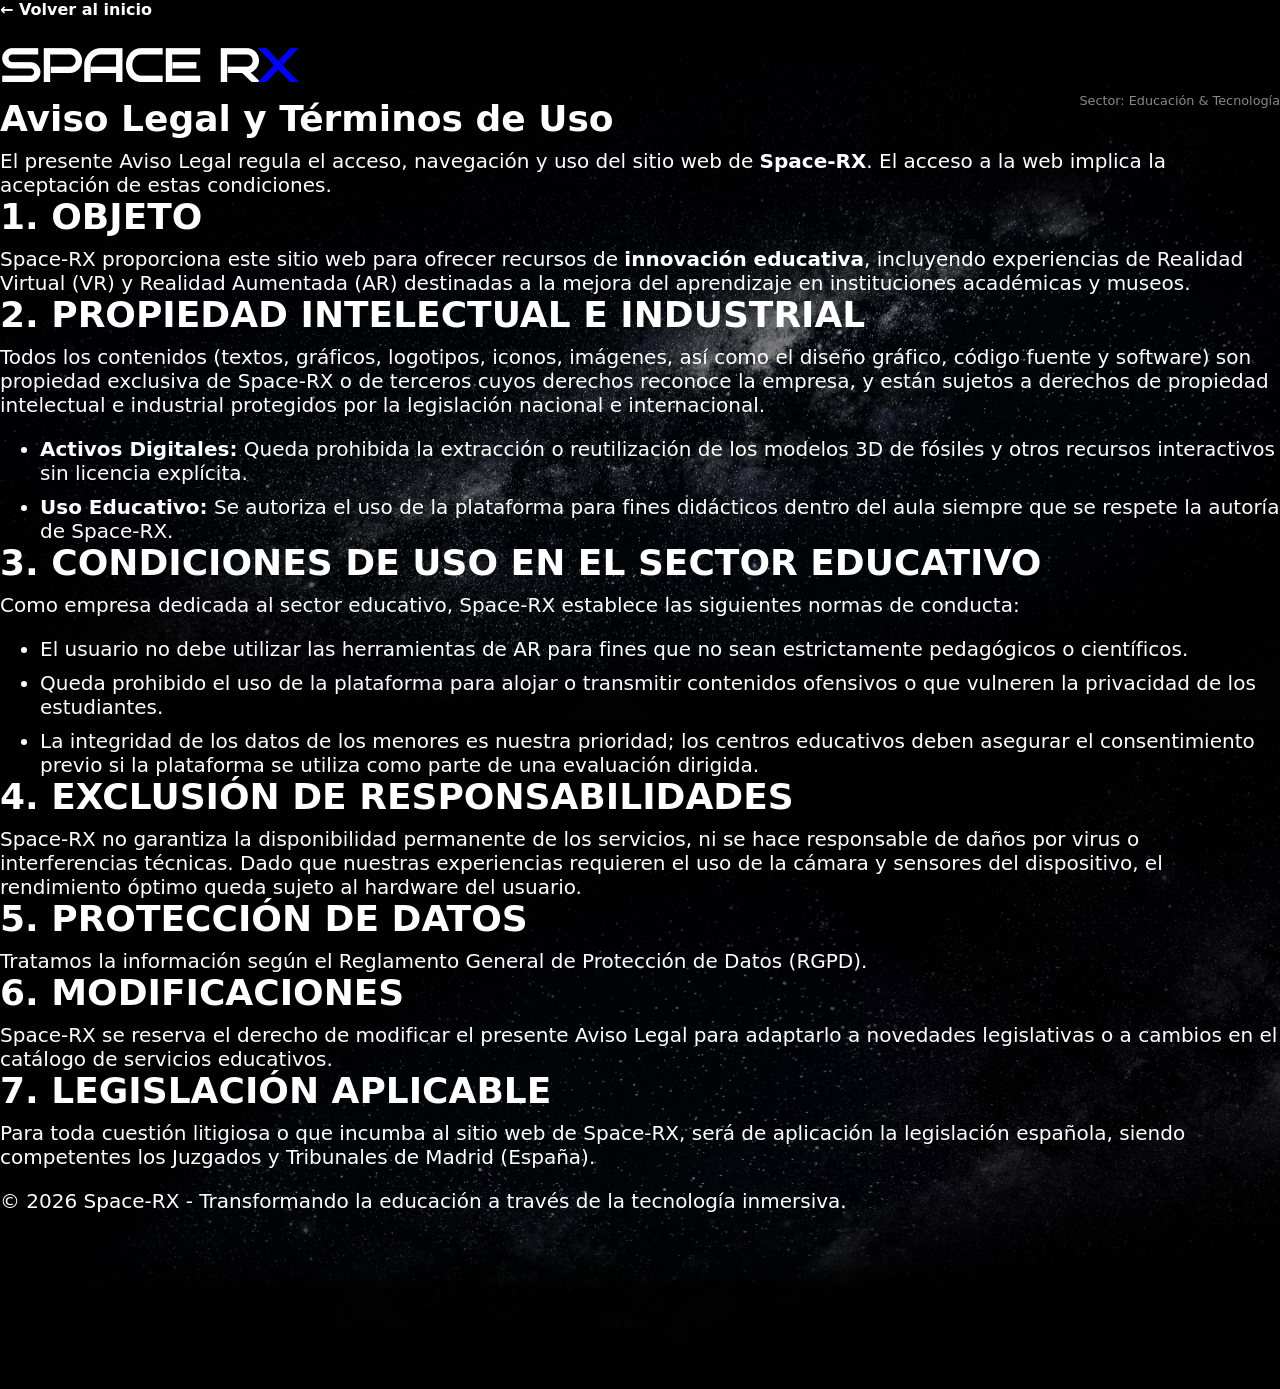
<file: aviso-legal.html>
<!DOCTYPE html>
<html lang="es">

<head>
    <meta charset="UTF-8">
    <meta name="viewport" content="width=device-width, initial-scale=1.0">
    <link rel="stylesheet" href="styles.css">
    <link rel="icon" href="img/logo.png" type="image/png">

    <!-- Fuentes de Google -->
    <link rel="preconnect" href="https://fonts.googleapis.com">
    <link rel="preconnect" href="https://fonts.gstatic.com" crossorigin>
    <link href="https://fonts.googleapis.com/css2?family=Bruno+Ace+SC&display=swap" rel="stylesheet">

    <title>Aviso Legal - Space-RX</title>

    <style>
        .legal-container {
            max-width: 900px;
            margin: 60px auto;
            padding: 40px;
            background-color: rgba(20, 20, 20, 0.9);
            border-radius: 8px;
            line-height: 1.8;
            color: white;
        }

        .legal-container h1 {
            color: blue;
            margin-top: 30px;
            margin-bottom: 20px;
            border-bottom: 2px solid blue;
            padding-bottom: 10px;
        }

        .legal-container h2 {
            color: #00bfff;
            margin-top: 25px;
            margin-bottom: 15px;
            border-left: 4px solid blue;
            padding-left: 15px;
        }

        .legal-container p {
            margin-bottom: 15px;
            text-align: justify;
        }

        .legal-container ul {
            margin-left: 20px;
            margin-bottom: 15px;
        }

        .legal-container li {
            margin-bottom: 10px;
        }

        .back-link {
            margin-bottom: 30px;
        }

        .back-link a {
            color: blue;
            text-decoration: none;
            font-weight: bold;
        }

        .back-link a:hover {
            color: #00bfff;
            text-decoration: underline;
        }

        .legal-footer {
            margin-top: 50px;
            text-align: center;
            font-size: 0.9rem;
            color: #777;
            border-top: 1px solid #eee;
            padding-top: 20px;
        }

        .back-link {
            display: inline-block;
            margin-bottom: 20px;
            color: var(--primary-color);
            text-decoration: none;
            font-weight: bold;
        }

        .back-link:hover {
            text-decoration: underline;
        }

        @media (max-width: 600px) {
            .container {
                margin: 10px;
                padding: 20px;
            }

            h1 {
                font-size: 1.6rem;
            }
        }
    </style>
</head>

<body>

    <div class="container">
        <a href="index.html" class="back-link">← Volver al inicio</a>

        <header>
            <div class="logo">SPACE R<span>X</span></div>
            <div style="font-size: 0.8rem; text-align: right; color: #888;">Sector: Educación & Tecnología</div>
        </header>

        <h1>Aviso Legal y Términos de Uso</h1>



        <p>El presente Aviso Legal regula el acceso, navegación y uso del sitio web de <strong>Space-RX</strong>. El
            acceso a la web implica la aceptación de estas condiciones.</p>

        <h2>1. OBJETO</h2>
        <p>Space-RX proporciona este sitio web para ofrecer recursos de <strong>innovación educativa</strong>,
            incluyendo experiencias de Realidad Virtual (VR) y Realidad Aumentada (AR) destinadas a la mejora del
            aprendizaje en instituciones académicas y museos.</p>

        <h2>2. PROPIEDAD INTELECTUAL E INDUSTRIAL</h2>
        <p>Todos los contenidos (textos, gráficos, logotipos, iconos, imágenes, así como el diseño gráfico, código
            fuente y software) son propiedad exclusiva de Space-RX o de terceros cuyos derechos reconoce la empresa, y
            están sujetos a derechos de propiedad intelectual e industrial protegidos por la legislación nacional e
            internacional.</p>
        <ul>
            <li><strong>Activos Digitales:</strong> Queda prohibida la extracción o reutilización de los modelos 3D de
                fósiles y otros recursos interactivos sin licencia explícita.</li>
            <li><strong>Uso Educativo:</strong> Se autoriza el uso de la plataforma para fines didácticos dentro del
                aula siempre que se respete la autoría de Space-RX.</li>
        </ul>

        <h2>3. CONDICIONES DE USO EN EL SECTOR EDUCATIVO</h2>
        <p>Como empresa dedicada al sector educativo, Space-RX establece las siguientes normas de conducta:</p>
        <ul>
            <li>El usuario no debe utilizar las herramientas de AR para fines que no sean estrictamente pedagógicos o
                científicos.</li>
            <li>Queda prohibido el uso de la plataforma para alojar o transmitir contenidos ofensivos o que vulneren la
                privacidad de los estudiantes.</li>
            <li>La integridad de los datos de los menores es nuestra prioridad; los centros educativos deben asegurar el
                consentimiento previo si la plataforma se utiliza como parte de una evaluación dirigida.</li>
        </ul>

        <h2>4. EXCLUSIÓN DE RESPONSABILIDADES</h2>
        <p>Space-RX no garantiza la disponibilidad permanente de los servicios, ni se hace responsable de daños por
            virus o interferencias técnicas. Dado que nuestras experiencias requieren el uso de la cámara y sensores del
            dispositivo, el rendimiento óptimo queda sujeto al hardware del usuario.</p>

        <h2>5. PROTECCIÓN DE DATOS</h2>
        <p>Tratamos la información según el Reglamento General de Protección de Datos (RGPD).</p>

        <h2>6. MODIFICACIONES</h2>
        <p>Space-RX se reserva el derecho de modificar el presente Aviso Legal para adaptarlo a novedades legislativas o
            a cambios en el catálogo de servicios educativos.</p>

        <h2>7. LEGISLACIÓN APLICABLE</h2>
        <p>Para toda cuestión litigiosa o que incumba al sitio web de Space-RX, será de aplicación la legislación
            española, siendo competentes los Juzgados y Tribunales de Madrid (España).</p>

        <footer>
            <p>© 2026 Space-RX - Transformando la educación a través de la tecnología inmersiva.</p>
        </footer>
    </div>

</body>

</html>
</file>
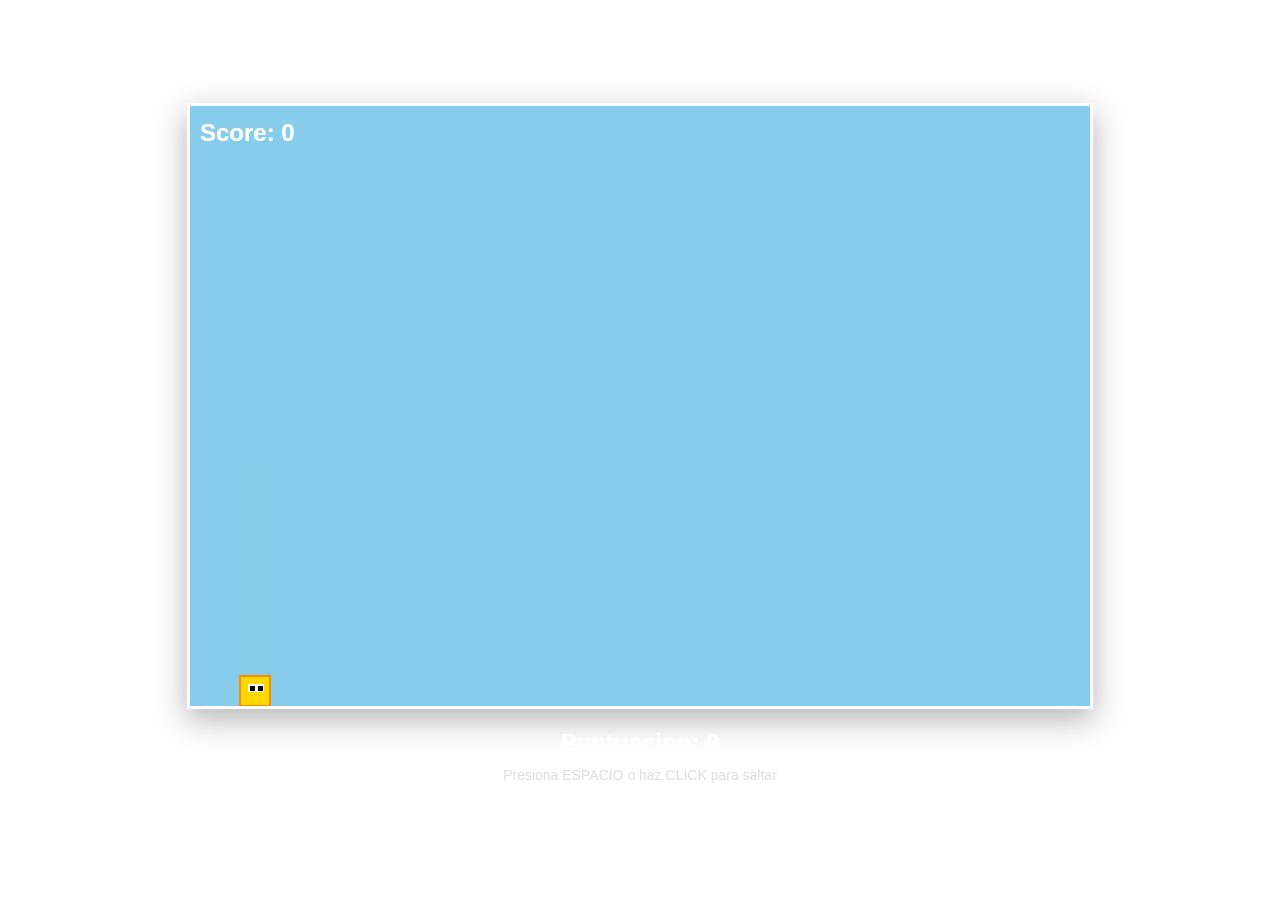
<file: juego.html>
<!DOCTYPE html>
<html lang="es">
<head>
    <meta charset="UTF-8">
    <meta name="viewport" content="width=device-width, initial-scale=1.0">
    <title>SpaceFly</title>
    <style>
        * {
            margin: 0;
            padding: 0;
            box-sizing: border-box;
        }

        body {
            display: flex;
            justify-content: center;
            align-items: center;
            min-height: 100vh;
            background-color: #00000000;
            font-family: Arial, sans-serif;
        }

        .contenedor {
            text-align: center;
        }

        canvas {
            border: 3px solid white;
            background-color: #00000000;
            display: block;
            margin-bottom: 20px;
            box-shadow: 0 10px 30px rgba(0,0,0,0.3);
        }

        .info {
            color: white;
            font-size: 18px;
            margin-bottom: 15px;
        }

        .puntuacion {
            font-size: 24px;
            font-weight: bold;
            margin-bottom: 10px;
        }

        .controles {
            color: #ddd;
            font-size: 14px;
            margin-bottom: 10px;
        }

        .game-over {
            display: none;
            position: absolute;
            top: 50%;
            left: 50%;
            transform: translate(-50%, -50%);
            background: rgba(0,0,0,0.9);
            color: white;
            padding: 40px;
            border-radius: 10px;
            text-align: center;
            z-index: 100;
        }

        .game-over h1 {
            font-size: 48px;
            margin-bottom: 20px;
            color: #ff6b6b;
        }

        .game-over p {
            font-size: 20px;
            margin-bottom: 10px;
        }

        .boton {
            background: #667eea;
            color: white;
            border: none;
            padding: 12px 30px;
            font-size: 16px;
            border-radius: 5px;
            cursor: pointer;
            margin-top: 15px;
            transition: background 0.3s;
        }

        .boton:hover {
            background: #764ba2;
        }

        h1 {
            color: white;
            margin-bottom: 20px;
        }
    </style>
</head>
<body>
    <div class="contenedor">
        <canvas id="gameCanvas" width="900" height="600"></canvas>
        <div class="info">
            <div class="puntuacion">Puntuacion: <span id="score">0</span></div>
            <div class="controles">
                Presiona ESPACIO o haz CLICK para saltar
            </div>
        </div>
    </div>

    <div class="game-over" id="gameOver">
        <h1>GAME OVER!</h1>
        <p id="finalScore">Puntuacion Final: 0</p>
        <button class="boton" onclick="reiniciarJuego()">Reiniciar Juego</button>
    </div>

    <script>
        const canvas = document.getElementById('gameCanvas');
        const ctx = canvas.getContext('2d');
        const gameOverDiv = document.getElementById('gameOver');
        const scoreElement = document.getElementById('score');
        const finalScoreElement = document.getElementById('finalScore');

        // Configuracion
        const GRAVEDAD = 0.2;
        const VELOCIDAD_SALTO = 5;
        const VELOCIDAD_TUBERIA = 3;
        const GAP = 150; // Espacio entre tuberias

        // Objeto pajaro
        const pajaro = {
            x: 50,
            y: canvas.height / 2,
            ancho: 30,
            alto: 30,
            velocidad: 0,

            actualizar() {
                this.velocidad += GRAVEDAD;
                this.y += this.velocidad;

                // Limites de pantalla
                if (this.y < 0) {
                    this.y = 0;
                    this.velocidad = 0;
                }
                if (this.y + this.alto > canvas.height) {
                    this.y = canvas.height - this.alto;
                }
            },

            saltar() {
                this.velocidad = -VELOCIDAD_SALTO;
            },

            dibujar() {
                // Cuerpo amarillo
                ctx.fillStyle = '#FFD700';
                ctx.fillRect(this.x, this.y, this.ancho, this.alto);

                // Ojos
                ctx.fillStyle = 'white';
                ctx.fillRect(this.x + 8, this.y + 8, 8, 8);
                ctx.fillRect(this.x + 16, this.y + 8, 8, 8);

                // Pupilas
                ctx.fillStyle = 'black';
                ctx.fillRect(this.x + 10, this.y + 10, 5, 5);
                ctx.fillRect(this.x + 18, this.y + 10, 5, 5);

                // Borde
                ctx.strokeStyle = '#FF8C00';
                ctx.lineWidth = 2;
                ctx.strokeRect(this.x, this.y, this.ancho, this.alto);
            }
        };

        // Array de tuberias
        let tuberias = [];

        class Tuberia {
            constructor(x) {
                this.x = x;
                this.ancho = 50;
                this.alturaTop = Math.random() * (canvas.height - GAP - 80) + 40;
                this.alturaBottom = canvas.height - this.alturaTop - GAP;
                this.scored = false;
            }

            actualizar() {
                this.x -= VELOCIDAD_TUBERIA;
            }

            dibujar() {
                // Tuberia superior
                ctx.fillStyle = '#228B22';
                ctx.fillRect(this.x, 0, this.ancho, this.alturaTop);
                ctx.strokeStyle = '#1a6b1a';
                ctx.lineWidth = 2;
                ctx.strokeRect(this.x, 0, this.ancho, this.alturaTop);

                // Tuberia inferior
                ctx.fillStyle = '#228B22';
                ctx.fillRect(this.x, this.alturaTop + GAP, this.ancho, this.alturaBottom);
                ctx.strokeStyle = '#1a6b1a';
                ctx.lineWidth = 2;
                ctx.strokeRect(this.x, this.alturaTop + GAP, this.ancho, this.alturaBottom);
            }

            estaFuera() {
                return this.x + this.ancho < 0;
            }

            detectarColision(pajaro) {
                // Colision con bordes
                if (pajaro.y <= 0 || pajaro.y + pajaro.alto >= canvas.height) {
                    return true;
                }

                // Colision con tuberias 
                if (pajaro.x + pajaro.ancho > this.x && pajaro.x < this.x + this.ancho) {
                    if (pajaro.y < this.alturaTop || pajaro.y + pajaro.alto > this.alturaTop + GAP) {
                        return true;
                    }
                }
                return false;
            }
        }

        let puntuacion = 0;
        let juegoActivo = true;
        let contadorTuberia = 0;

        function actualizar() {
            if (!juegoActivo) return;

            // Actualizar pajaro
            pajaro.actualizar();

            // Crear nuevas tuberias
            contadorTuberia++;
            if (contadorTuberia > 100) {
                tuberias.push(new Tuberia(canvas.width));
                contadorTuberia = 0;
            }

            // Actualizar tuberias
            for (let i = tuberias.length - 1; i >= 0; i--) {
                tuberias[i].actualizar();

                // Detectar colision
                if (tuberias[i].detectarColision(pajaro)) {
                    finalizarJuego();
                    return;
                }

                // Contar puntuacion
                if (!tuberias[i].scored && pajaro.x > tuberias[i].x + tuberias[i].ancho) {
                    tuberias[i].scored = true;
                    puntuacion++;
                    scoreElement.textContent = puntuacion;
                }

                // Eliminar tuberias fuera de pantalla
                if (tuberias[i].estaFuera()) {
                    tuberias.splice(i, 1); 
                }
            }
        }

        function dibujar() {
            // Limpiar canvas
            ctx.fillStyle = 'rgba(135, 206, 235, 0.5)';
            ctx.fillRect(0, 0, canvas.width, canvas.height);

            // Dibujar tuberias
            for (let tuberia of tuberias) {
                tuberia.dibujar();
            }

            // Dibujar pajaro
            pajaro.dibujar();

            // Dibujar puntuacion en la esquina
            ctx.fillStyle = 'white';
            ctx.font = 'bold 24px Arial';
            ctx.fillText('Score: ' + puntuacion, 10, 35);
        }

        function gameLoop() {
            actualizar();
            dibujar();
            requestAnimationFrame(gameLoop);
        }

        function finalizarJuego() {
            juegoActivo = false;
            finalScoreElement.textContent = 'Puntuacion Final: ' + puntuacion;
            gameOverDiv.style.display = 'block';
        }

        function reiniciarJuego() {
            pajaro.y = canvas.height / 2;
            pajaro.velocidad = 0;
            tuberias = [];
            puntuacion = 0;
            contadorTuberia = 0;
            juegoActivo = true;
            scoreElement.textContent = '0';
            gameOverDiv.style.display = 'none';
        }

        // Controles
        document.addEventListener('keydown', (e) => {
            if (e.code === 'Space') {
                e.preventDefault();
                if (juegoActivo) {
                    pajaro.saltar();
                }
            }
        });

        canvas.addEventListener('click', () => {
            if (juegoActivo) {
                pajaro.saltar();
            }
        });

        // Iniciar juego
        gameLoop();
    </script>
</body>
</html>
</file>
<file: styles.css>
* {
    box-sizing: border-box;
}


html {

    scroll-behavior: smooth;
    scrollbar-width: none;
}

:root {
    --em: deepskyblue;
    --color1: #111;
    --color2: blue;
    --txtcolor: white;
}

body {
    font-family: system-ui, -apple-system, BlinkMacSystemFont, 'Segoe UI', Roboto, Oxygen, Ubuntu, Cantarell, 'Open Sans', 'Helvetica Neue', sans-serif;
    margin: auto;
    padding: 0;
    display: flex;
    flex-direction: column;
    min-height: 100vh;

    justify-self: center;
    max-width: 1400px;

    color: white;



    /* BACKGROUND */

    background-color: #111;
    background-clip: border-box;
    background-image: url(img/bg.jpg);
    background-repeat: no-repeat;
    background-position: center;
    background-size: cover;
    background-attachment: fixed;
    background-position-y: 0px;

}


/* NAV */

.logo {
    font-family: 'Bruno Ace SC';
    font-style: normal;
    font-weight: 1000;
    font-size: 45px;
    font-display: swap;
    src: url(https://fonts.gstatic.com/s/brunoacesc/v7/ptROTiycffFLBuiHjdJDl63IKitq.woff2) format('woff2');
    unicode-range: U+0000-00FF, U+0131, U+0152-0153, U+02BB-02BC, U+02C6, U+02DA, U+02DC, U+0304, U+0308, U+0329, U+2000-206F, U+20AC, U+2122, U+2191, U+2193, U+2212, U+2215, U+FEFF, U+FFFD;
}

.logo span {
    color: blue;
}



.menu {
    display: flex;
    background-color: #111111;
    backdrop-filter: blur(10px);
    color: white;

    text-wrap: nowrap;
    align-content: center;
    align-items: center;
    justify-content: center;

    text-transform: uppercase;
    height: 100px;

    position: sticky;
    top: 0;
    z-index: 1000;

    width: 100vw;
    margin-left: calc(-50vw + 50%);
}


nav h1 {
    margin: 0;
    font-size: 24px;
    margin-right: 300px;

}

nav ul {
    display: flex;
    gap: 20px;
    list-style-type: none;
    margin: 0;
    font-size: 18px;
}

nav a {
    text-decoration: none;
    color: white;
    cursor: pointer;
    padding: 10px;
    position: relative;
}

/* ANIMACION UNDERLINE */

nav a:not(.btn, .excluido)::after {
    content: '';
    position: absolute;
    bottom: 0;
    left: 0;
    width: 100%;
    height: 2px;
    background-color: blue;
    transform: scaleX(0);
    transform-origin: left;
    transition: transform 0.25s ease;
}

nav a:not(.btn, .excluido):hover::after {
    transform: scaleX(1);
}

/* BTOTON AZUL (CONTACT) */
.btn {
    background-color: blue;
    color: white;
    padding: 10px 20px;
    border-radius: 50px;
}

.btn:hover {
    border: #666 2px solid;

    background-color: #333;
    transition: all 0.3s ease;
}

/* ------------------------------- HEADER -------------------------------*/
/* tamaños texto */
p,
ul,
li {
    font-size: 20px;
    margin-top: 10px;
    color: white;

}

h1,
h2,
h3,
h4,
h5,
h6 {
    font-size: 36px;
    color: white;
    line-height: 0;
    margin: 11px 0px;
    margin-bottom: 30px;
}


/* TEXTO 1 */

.intro {
    padding: 100px 0px 0px 0px;
    color: white;
}

.em {
    color: var(--em);
}

/* Degradado */
.intro::before {
    content: '';
    position: absolute;
    top: 0;
    left: 50%;
    transform: translateX(-50%);
    width: 100vw;
    height: 350px;
    background: linear-gradient(180deg, #111 0%, #111 30%, #11111100 80%);
    pointer-events: none;
    z-index: -1;
}






/* VENTAJAS ----------- TEXTO 2 */

.row {
    padding-top: 250px;
    display: grid;
    grid-auto-flow: column;
    grid-template-areas:
        "a c"
        "b c"
        "d c"
    ;

    column-gap: 118px;
}

.texto2 {
    grid-area: b;
}

.row img {
    width: 500px;
    grid-area: c;
}

/* VENTAJAS */
.ventajas {
    padding-top: 280px;
    display: flex;
    gap: 20px;
    justify-content: center;
    align-items: center;
    flex-wrap: wrap;
    text-align: center;
}

/*fondo gris*/
.ventajas ::before {
    content: '';
    position: absolute;
    top: 1280px;
    left: 50%;
    transform: translateX(-50%);

    width: 100vw;
    height: 400px;

    background: #00000025;
    z-index: -1;
    width: 100vw;
    margin-left: calc(-50vw + 50%);
}

.vtxt {
    display: flex;
    flex-direction: row;
    gap: 20px;
    text-wrap: normal;
}

.vtxt h1 {
    line-height: 1.2;
}


/* APARTADO */

.apartado {
    padding-top: 250px;
    line-height: 1.2;

    display: grid;
    grid-auto-flow: column;
    grid-template-areas:
        "b a"
        "b c";

    align-items: center;
}

.texto4 {
    grid-area: a;
    height: 0px;
    margin-top: 12px;
}


.texto5 {
    padding-top: 0px;
    margin-top: 12px;
    grid-area: c;
}


.lista {
    padding-left: 30px;
}

.apartado img {
    width: 700px;
    height: 500px;
    grid-area: b;
    margin: a;
    margin-right: 50px;
}

/* Section */

.sec {
    padding-top: 350px;
    padding-bottom: 300px;
    display: grid;
    grid-template-areas:
        "a b"
        "c d"
    ;

    column-gap: 50px;
    align-items: center;
}


/*foto fondo chica*/
.sec ::before {
    content: '';
    position: absolute;

    left: 50%;
    transform: translateX(-50%);
    width: 100vw;

    height: 500px;
    top: 2650px;

    z-index: -2;
    width: 100vw;
    margin-left: calc(-50vw + 50%);
    background-color: #111;
    background-image: url(img/section.jpg);
    background-repeat: no-repeat;
    background-position: center center;
    background-attachment: fixed;
    background-size: cover;
}

.sec::after {
    content: '';
    position: absolute;
    left: 50%;
    transform: translateX(-50%);

    height: 500px;
    top: 2650px;

    z-index: -1;

    /*opacidad foto fondo*/
    background: rgba(0, 0, 0, 0.6);


    width: 100vw;
    margin-left: calc(-50vw + 50%);
}

/* seccion texto*/

.sec h1 {
    grid-area: a;
    line-height: 1;
}

.sec p {
    grid-area: b;
    padding-left: 50px;
    text-align: center;
}

.sec a {
    grid-area: d;


    font-size: 20px;
    text-align: center;
    margin-top: 150px;
    padding: 30px 60px;
    border: white solid 3px;
    text-decoration: none;
    color: white;
}

.sec a:hover {
    background-color: #0a0a0a80;
    transition: all 0.15s;
}

/*GALERIA COLAB*/

.galeria {
    padding-top: 120px;
    padding-bottom: 80px;
    text-align: center;
    max-width: 800px;
    margin: 0 auto;
    padding-bottom: 270px;
}

.galeria h1 {
    font-size: 3rem;
    margin-bottom: 30px;
    padding-bottom: 20px;
}

.galeria h3 {
    font-size: 2rem;
    margin-bottom: 30px;
    padding-top: 20px;
}

.galeria-grid {
    display: flex;
    gap: 10%;
    align-items: stretch;
}

.galeria-item {
    background: rgba(0, 0, 0, 0.671);
    border: 1px solid rgba(255, 255, 255, 0.16);
    border-radius: 18px;
    overflow: hidden;
    box-shadow: 0 16px 40px rgba(0, 0, 0, 0.35);
}

.galeria-item img {
    display: block;
    width: 100%;
    height: auto;
    aspect-ratio: 4 / 3;
    object-fit: cover;
}

.galeria-item img.galeria-img-contain {
    object-fit: contain;
    background: #111;
}

.galeria-item p {
    margin: 18px 16px 20px;
    font-size: 1rem;
    color: white;
}

/*  SOSTENIBILIDAD    */

.nac section {
    padding-top: 50px;
}

.title {
    text-align: center;
}

.texto7 {
    display: grid;
    grid-template-areas: "a b";
    align-items: center;
    gap: 100px;


    padding: 40px;
}

.texto7 h1 {
    max-width: 300px;
    line-height: 1;
    margin: 0;
    justify-self: center;
}

.line {
    border: white solid 1px;
    align-items: center;

    min-width: 90vw;
    margin-left: calc(-45vw + 50%);
}



/* TEXTO FORMULARIO */

.texto8 h1 {
    line-height: 50px;
    padding-bottom: 25px;
    border-bottom: white solid 2px;
    max-width: 350px;

}



/* FORMULARIO */

.texto8 {
    text-wrap: nowrap;
}

.formulario {
    padding-top: 180px;
    display: flex;
}

.formulario ::before {
    content: '';
    position: absolute;

    left: 50%;
    transform: translateX(-50%);
    width: 100vw;

    height: 1100px;
    top: 4800px;

    z-index: -2;
    width: 100vw;
    margin-left: calc(-50vw + 50%);
    background-image: linear-gradient(transparent, rgb(0, 0, 0) 800%);

}

.formulario form {
    display: flex;
    flex-direction: column;
    margin-left: auto;
}

.lab {
    padding-top: 25px;

}

.lab textarea,
input,
label {
    font-size: 20px;

}

.lab textarea,
input {
    background-color: transparent;
    border: white solid 1px;

    width: 600px;
    max-width: 600px;

    padding: 10px;
    height: 50px;
    color: white;
}

#submit {
    letter-spacing: 5px;
}

#submit:hover {
    background-color: #41414180;
    transition: all 0.15s;
}

.lab1 {
    padding-top: 30px;
}

.lab textarea {
    height: 100px;
}


/* FOOOOOOOOOTER */

footer {
    padding: 0;
    margin: 0;

    background: linear-gradient(0deg, #000000 0%, #000000ef 50%, #00000000 100%);
    height: 200px;
    width: 100vw;
    margin-left: calc(-50vw + 50%);
    margin-top: auto;
}

.foot {
    display: flex;
    flex-direction: row;
    justify-self: center;
    text-align: center;
    padding-top: 140px;
    gap: 50vw;
}





/* -------------------- CSS PAGINA SECTORES.html -------------------- */
.juegos {
    display: flex;
    flex-direction: column;
    gap: 60px;
    padding: 60px 20px;
}



.juego-section h1 {
    margin-bottom: 20px;
    font-size: 2.2rem;
}

.juego-section p {
    font-size: 1.1rem;
    line-height: 1.6;
    margin-bottom: 25px;
}

.responsive-iframe {
    width: 100%;
    max-width: 100%;
    min-height: 75vh;
    height: min(85vh, 900px);
    border: none;
    border-radius: 6px;
    box-shadow: 0 2px 10px rgba(0, 0, 0, 0.4);
}
</file>
